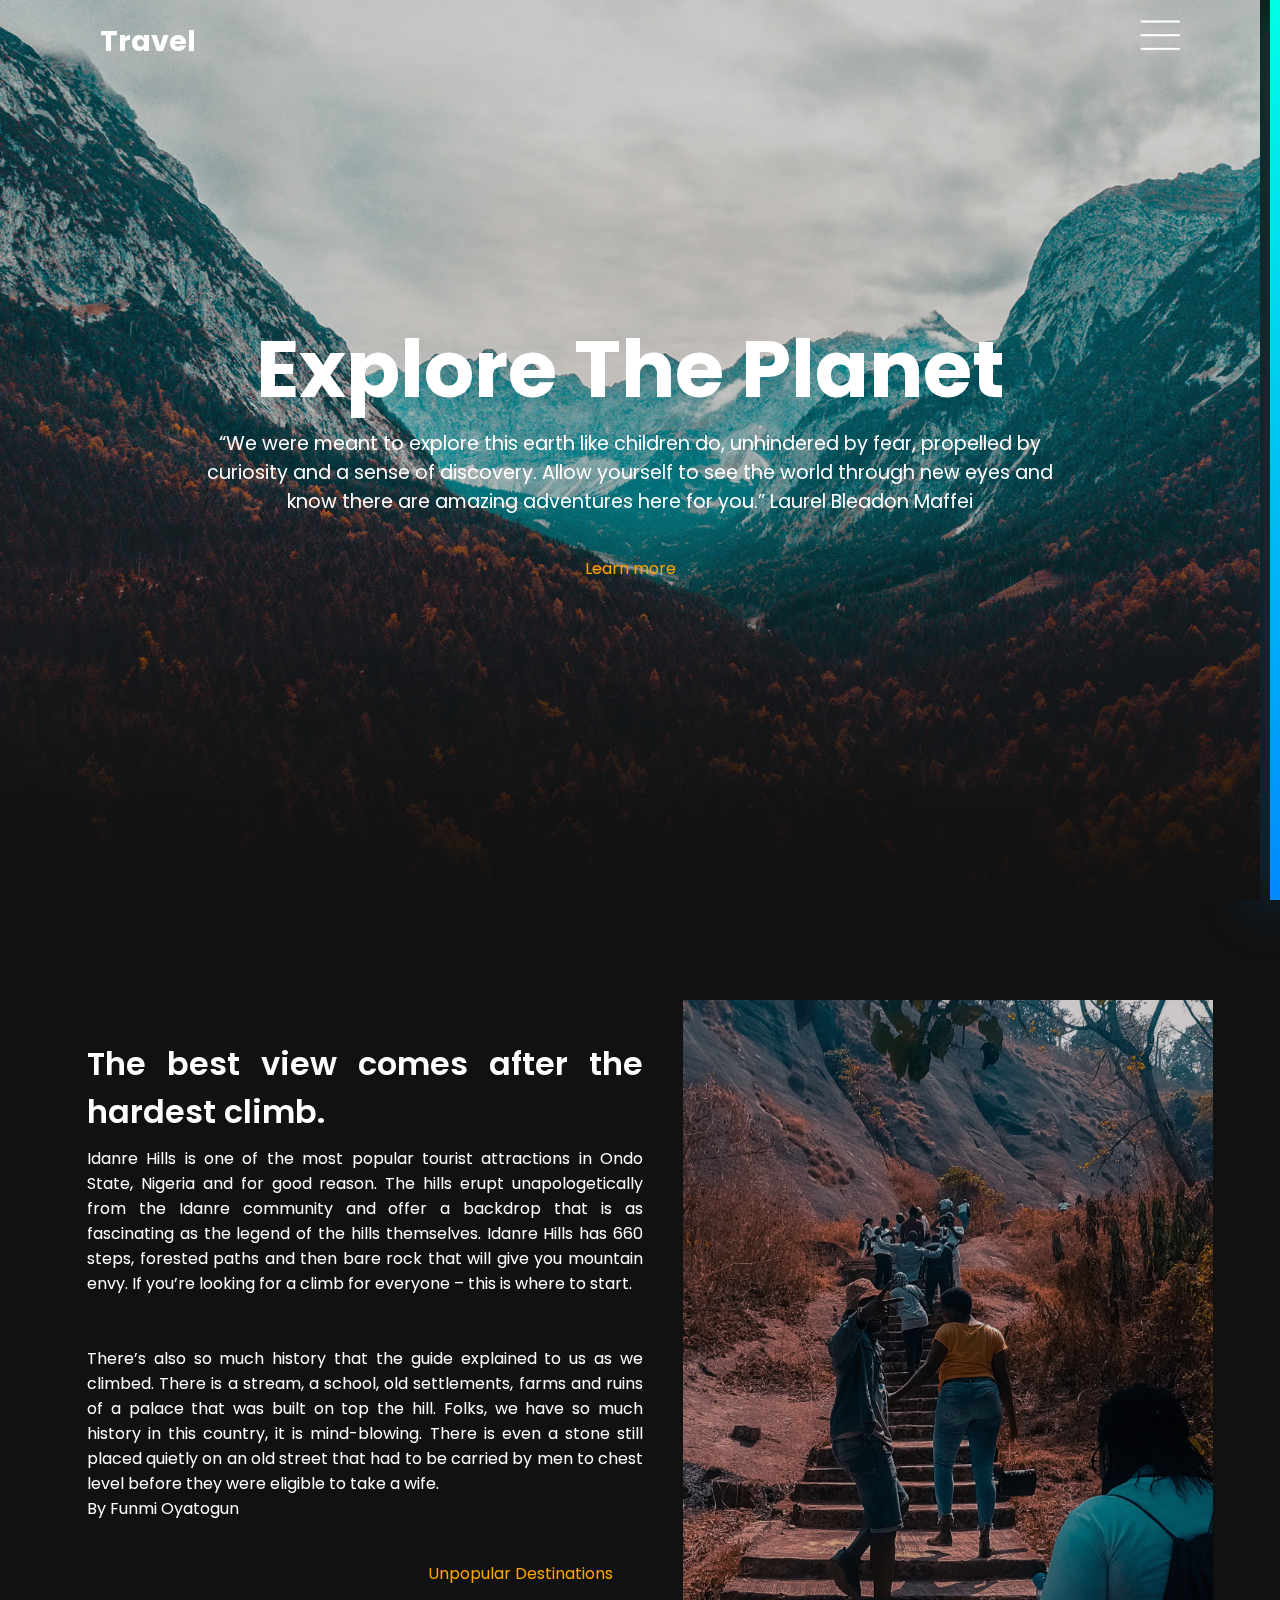
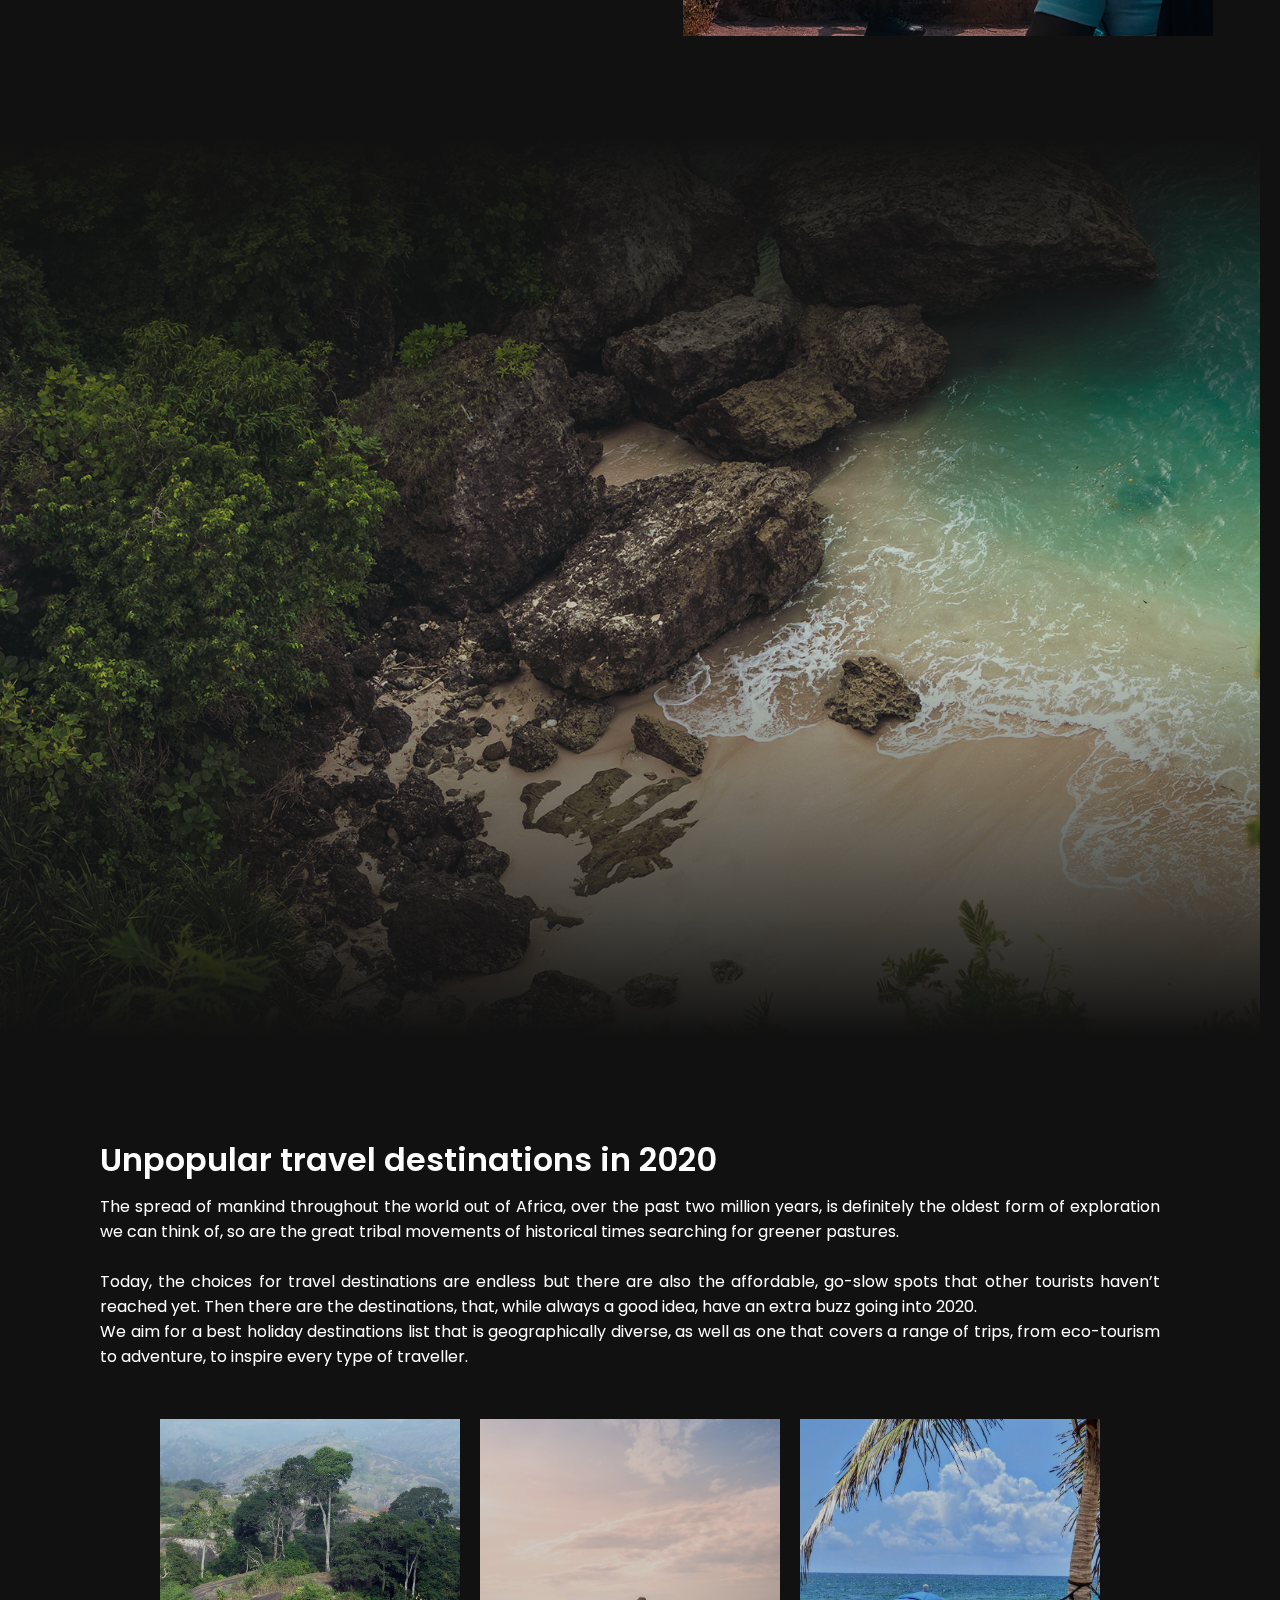
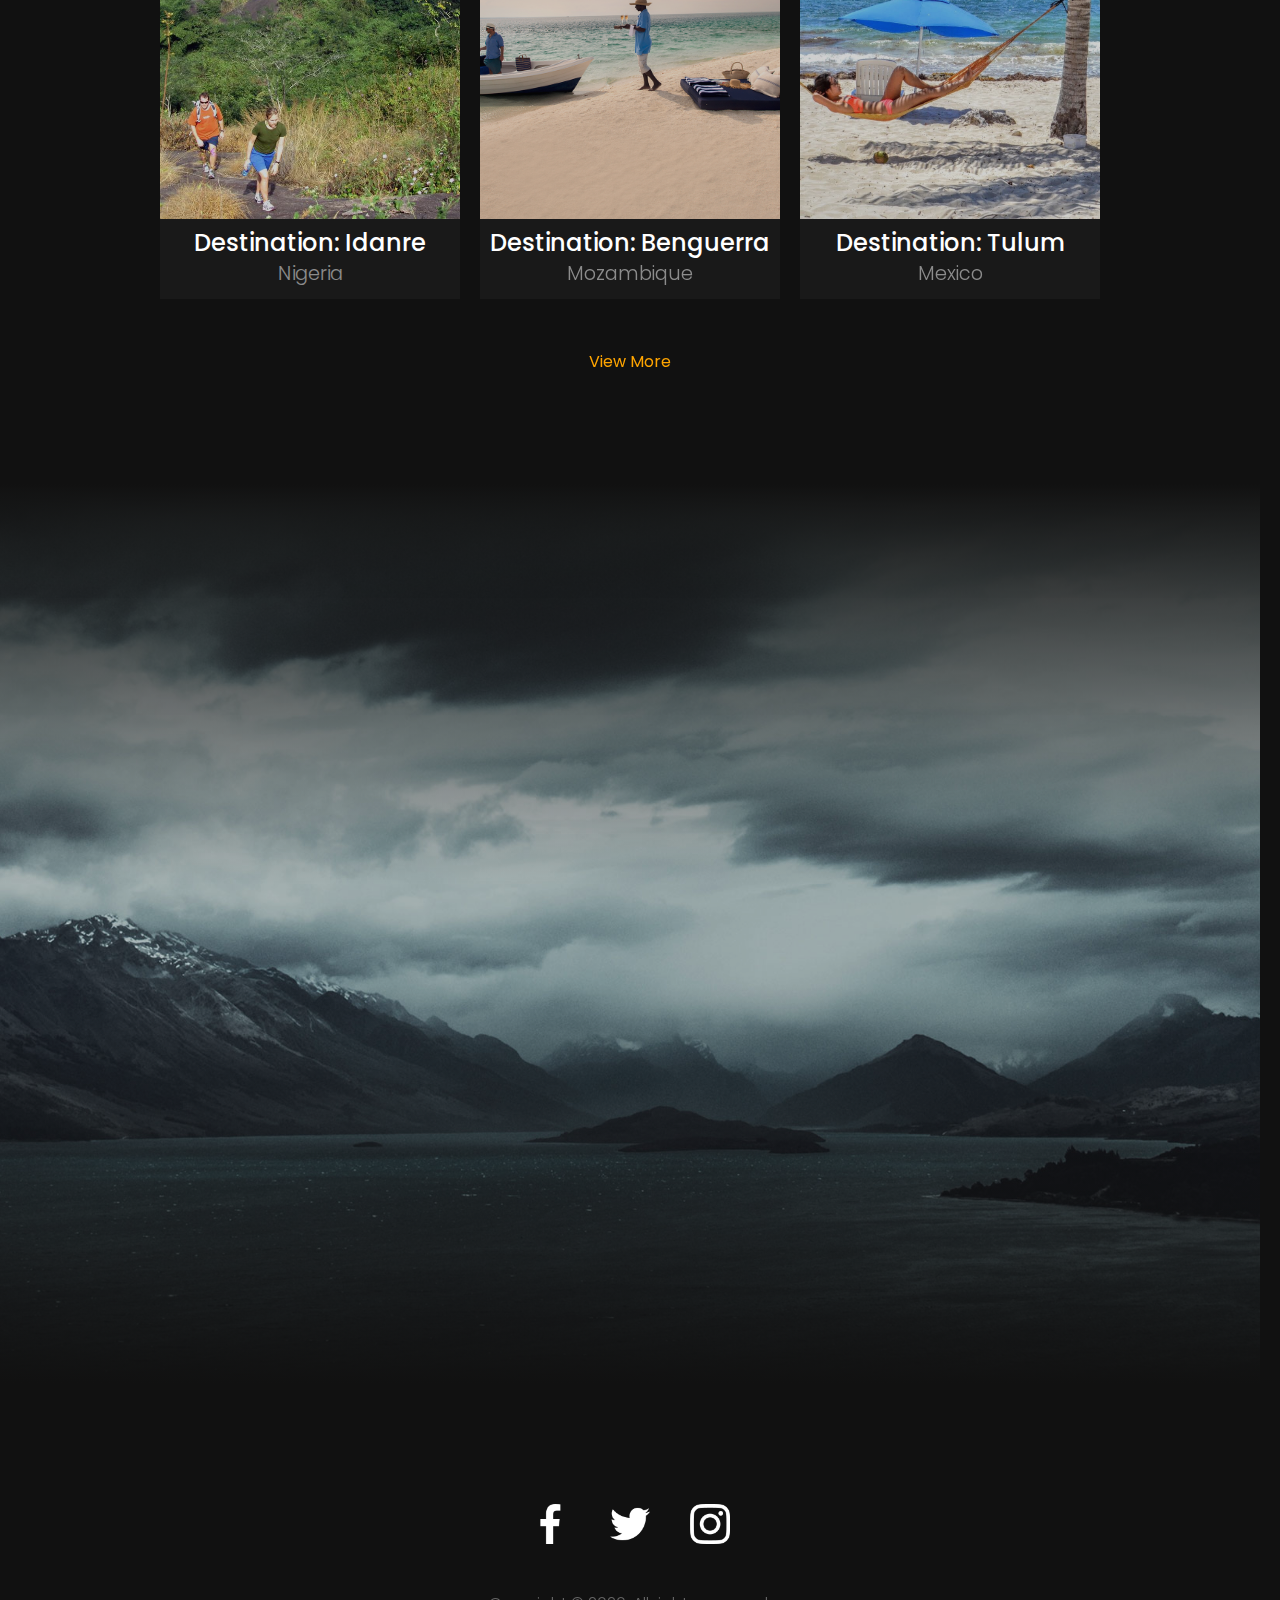
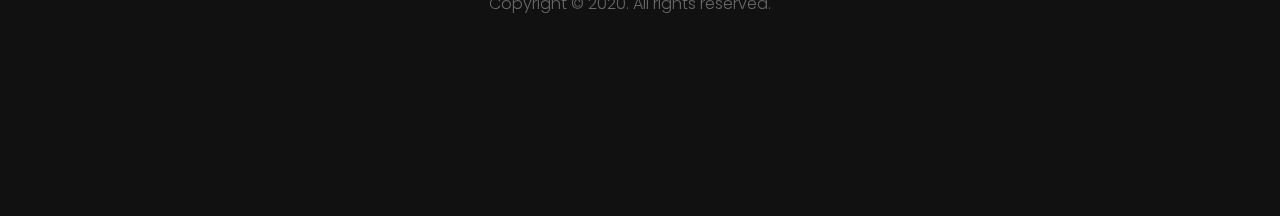
<file: index.html>
<!DOCTYPE html>
<html lang="en" dir="ltr">
  <head>
    <meta charset="utf-8">
    <meta name="viewport" content="width=device-width, initial-scale=1.0">
    <title>Exploration and Travel Destinations</title>
    <link rel="stylesheet" href="idanre.css">
    <style >
      #scrollpath{
        position: fixed;
        top: 0;
        right: 0;
        width: 10px;
        height: 100%;
        background: rgba(255, 255, 255, 0.05);
      }
      #progressbar{
        position: fixed;
        top: 0;
        right: 0;
        width: 10px;
        height: 100%;
        background: linear-gradient(to top, #008aff, #00ffe7);
        animation: animate 5s linear infinite;
      }
      #progressbar:before,
      #progressbar:after{
        content:'';
        position: absolute;
        top: 0;
        left: 0;
        width: 100%;
        height: 100%;
        background: linear-gradient(to top, #008aff, #00ffe7);
      }
      #progressbar:after{
        filter: blur(30px);
      }
      @keyframes animate{
        0%, 100%{
          filter: hue-rotate(0deg);
        }
        50%{
          filter: hue-rotate(360deg);
        }
      }
      ::-webkit-scrollbar{
        width: 0;
      }
    </style>
  </head>
  <body>

    <div id='progressbar'></div>
    <div id='scrollbar'></div>
    <div id='percentage'></div>
    <section class='major'>
      <section class='header'>
        <a href="./entry.html" class='logo'><h2>Travel</h2></a>
        <div class='toggle'> <img src="toggle.png" alt="toggle-image"></div>
      </section>

      <section class='banner'>
        <img src="banner.jpg" class='fitBg' alt="mountainBanner">
        <div class="content">
          <h2>Explore The Planet</h2>
          <p>“We were meant to explore this earth like children do, unhindered by fear, propelled by curiosity and a sense of discovery. Allow yourself to see the world through new eyes and know there are amazing adventures here for you.” Laurel Bleadon Maffei</p>
          <!-- glowArea -->
          <a href="#about" class='btn'><span class='splitGlow'>Learn</span> <span class='splitGlow'>more</span></a>
        </div>
      </section>

      <section class='about' id='about'>
        <div class="contentBx">
          <h2 class='titleText'>The best view comes after the hardest climb.</h2>
          <p class='text'>Idanre Hills is one of the most popular tourist attractions in Ondo State, Nigeria and for good reason. The hills erupt unapologetically from the Idanre community and offer a backdrop that is as fascinating as the legend of the hills themselves. Idanre Hills has 660 steps, forested paths and then bare rock that will give you mountain envy. If you’re looking for a climb for everyone – this is where to start.</p>
          <br><br>
          <p class='text'>There’s also so much history that the guide explained to us as we climbed. There is a stream, a school, old settlements, farms and ruins of a palace that was built on top the hill. Folks, we have so much history in this country, it is mind-blowing. There is even a stone still placed quietly on an old street that had to be carried by men to chest level before they were eligible to take a wife. </p>
          <p class='text'>By Funmi Oyatogun</p>
          <!-- glowArea -->
          <a href="#destination" class='btn'> <span class='splitGlow'>Unpopular</span> <span class='splitGlow'>Destinations</span></a>
        </div>
        <div class="imgBx">
          <img src="idanre1.jpeg" class='fitBg' alt="">
          <!-- img1.jpg -->
        </div>
      </section>

      <section class='banner2'>
        <img src="banner2.jpg" class='fitBg' alt="">
      </section>

      <section class="destination" id='destination'>
        <div class="content">
          <h2 class='titleText'>Unpopular travel destinations in 2020</h2>
          <p class="text">The spread of mankind throughout the world out of Africa, over the past two million years, is definitely the oldest form of exploration we can think of, so are the great tribal movements of historical times searching for greener pastures.
          </p><br>
          <p class='text'>Today, the choices for travel destinations are endless but there are also the affordable, go-slow spots that other tourists haven’t reached yet. Then there are the destinations, that, while always a good idea, have an extra buzz going into 2020.</p>
          <p class='text'>We aim for a best holiday destinations list that is geographically diverse, as well as one that covers a range of trips, from eco-tourism to adventure, to inspire every type of traveller.</p>
        </div>
        <div class="destinationList">
          <div class="box">
            <div class="imgBx">
              <img src="idanre2.jpg" class="fitBg" alt="">
              <!-- destination1.jpg -->
            </div>
            <div class="content">
              <h2><a href=" https://www.tripadvisor.com/Attraction_Review-g8642538-d12785874-Reviews-Idanre_Hills-Idanre_Ondo_State.html"> Destination:  Idanre<br><span>Nigeria</span></a></h2>
            </div>
          </div>
          <div class="box">
            <div class="imgBx">
              <img src="benguerra.jpg" class="fitBg" alt="">
              <!-- destination2.jpg -->
            </div>
            <div class="content">
              <h2><a href="https://yellowzebrasafaris.com/mozambique/accommodation/beach-resorts/azura-benguerra/"> Destination:  Benguerra<br><span>Mozambique</span></a></h2>
            </div>
          </div>
          <div class="box">
            <div class="imgBx">
              <img src="tulumC.jpg" class="fitBg" alt="">
              <!-- destination3.jpg -->
            </div>
            <div class="content">
              <h2><a href="https://www.tripadvisor.com/Attraction_Review-g150813-d9564955-Reviews-Tulum_Beach-Tulum_Yucatan_Peninsula.html">Destination: Tulum<br><span>Mexico</span></a></h2>
            </div>
          </div>
        </div>
        <!-- glowArea -->
        <a href="#" class='btn'><span class='splitGlow'>View</span> <span class='splitGlow'>More</span></a>
      </section>

      <section class='banner3'>
        <img src="banner3.jpg" class='fitBg' alt="">
      </section>

      <section class='footer'>
        <ul class='sci'>
          <li> <a href="https://www.facebook.com/Tyrexprime/"> <img src="facebook.png" alt=""> </a> </li>
          <li> <a href="#"> <img src="twitter.png" alt=""> </a> </li>
          <li> <a href="https://www.instagram.com/tyrexprime/"> <img src="instagram.png" alt=""> </a> </li>
        </ul>
        <h4 class='copyright'>Copyright &#169 2020. All rights reserved.</h4>
      </section>

    </section>
    <script type="text/javascript">
      var progressbar= document.getElementById("progressbar");
      var totalHeight = document.body.scrollHeight - window.innerHeight;
      window.onscroll = function(){
        var progress = (window.pageYOffset / totalHeight)*100;
        progressbar.style.height = progress + "%";
      }
    </script>

  </body>
</html>
</file>
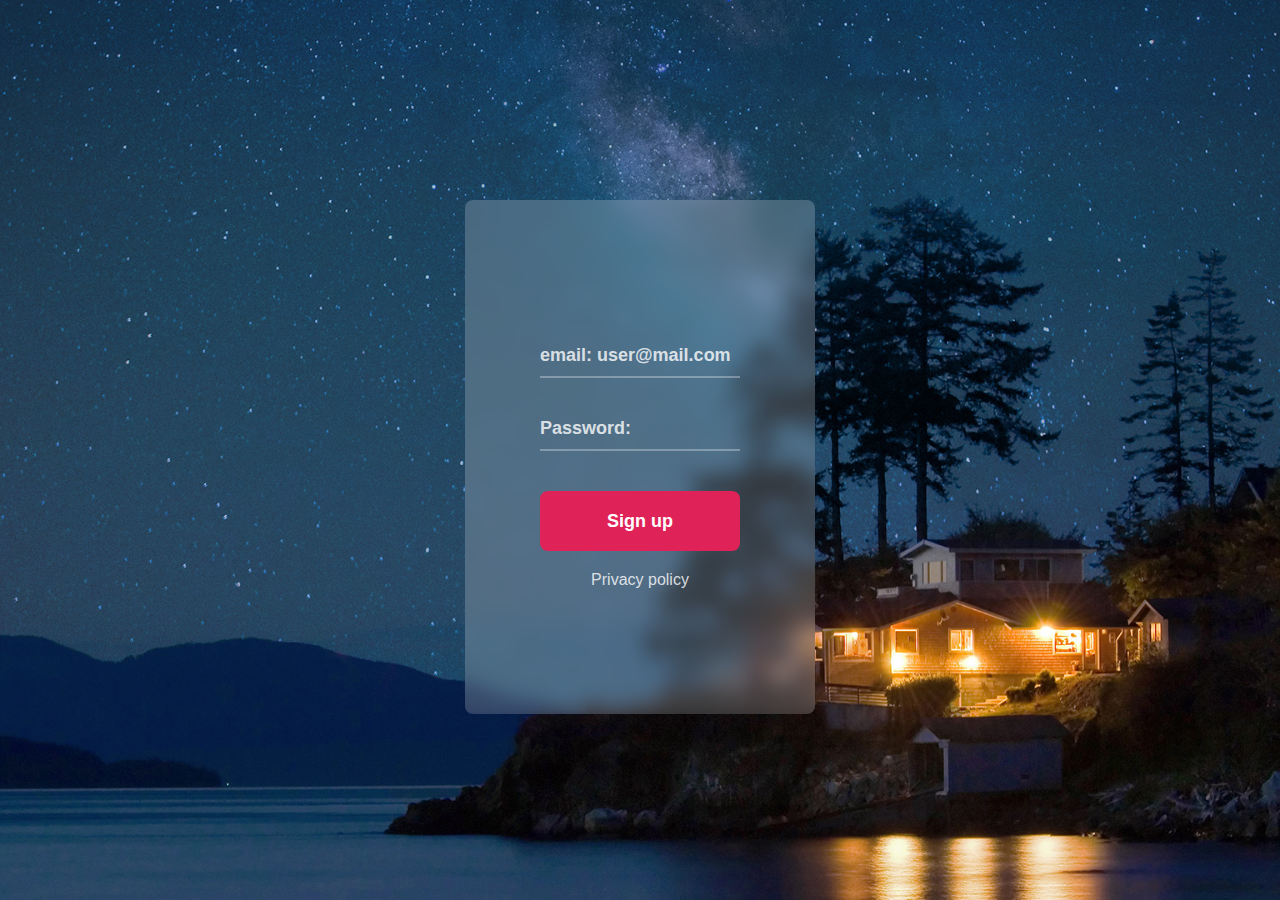
<file: entry.html>
<!DOCTYPE html>
<html lang="en" dir="ltr">
  <head>
    <meta charset="utf-8">
    <link rel="stylesheet" href="entry.css">
    <title>Sign Up</title>
  </head>
  <body>
    <main>
      <div id="container" >
        <form class="" action="./index.html" method="get">
          <input type="email" placeholder="email: user@mail.com"><br>
          <input  type="Password" placeholder="Password: "><br>
          <input type="submit" name="" value="Sign up"><br>
          <span> <a href="./privacyPolicy.html">Privacy policy</a> </span>
        </form>
      </div>
    </main>
  </body>
</html>
</file>
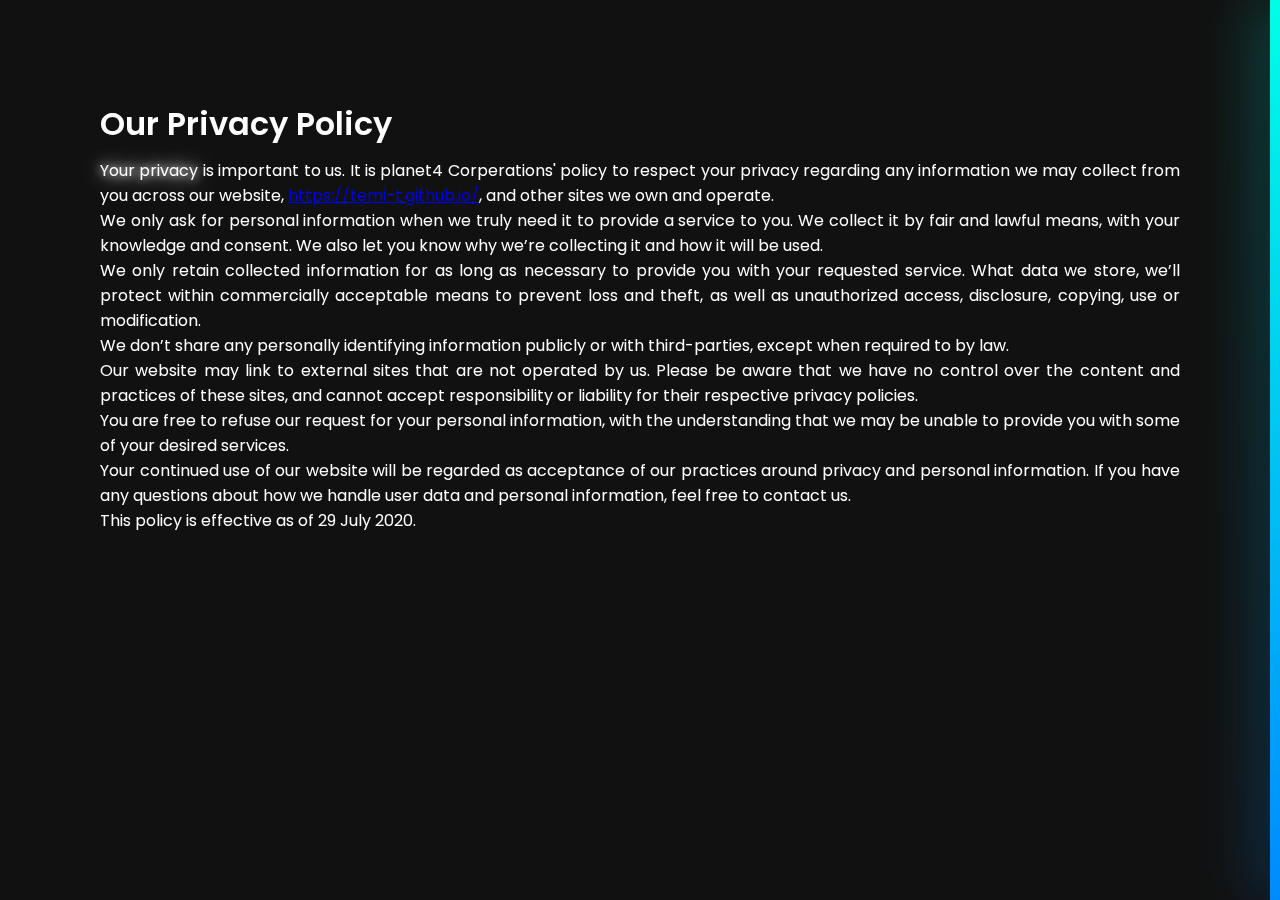
<file: privacyPolicy.html>
<!DOCTYPE html>
<html lang="en" dir="ltr">
  <head>
    <meta charset="utf-8">
    <title>Our privacy policy</title>
    <link rel="stylesheet" href="idanre.css">
    <style >
      #scrollpath{
        position: fixed;
        top: 0;
        right: 0;
        width: 10px;
        height: 100%;
        background: rgba(255, 255, 255, 0.05);
      }
      #progressbar{
        position: fixed;
        top: 0;
        right: 0;
        width: 10px;
        height: 100%;
        background: linear-gradient(to top, #008aff, #00ffe7);
        animation: animate 5s linear infinite;
      }
      #progressbar:before,
      #progressbar:after{
        content:'';
        position: absolute;
        top: 0;
        left: 0;
        width: 100%;
        height: 100%;
        background: linear-gradient(to top, #008aff, #00ffe7);
      }
      #progressbar:after{
        filter: blur(30px);
      }
      @keyframes animate{
        0%, 100%{
          filter: hue-rotate(0deg);
        }
        50%{
          filter: hue-rotate(360deg);
        }
      }
      ::-webkit-scrollbar{
        width: 0;
      }
      span{
        color: #fff;
        text-shadow: 0 0 10px #fff,
                     0 0 20px #fff,
                     0 0 40px #fff,
                     0 0 80px #fff,
                     0 0 160px #fff;
      }
    </style>
  </head>

  <body>
    <div id='progressbar'></div>
    <div id='scrollbar'></div>
    <div id='percentage'></div>
    <section>
      <div class="content">
        <h2 class='titleText'>   Our Privacy Policy</h2>
        <p class="text"><span>Your privacy</span> is important to us. It is planet4 Corperations' policy to respect your privacy regarding any information we may collect from you across our website, <a href="https://temi-t.github.io/">https://temi-t.github.io/</a>, and other sites we own and operate.</p>
        <p class="text">We only ask for personal information when we truly need it to provide a service to you. We collect it by fair and lawful means, with your knowledge and consent. We also let you know why we’re collecting it and how it will be used.</p>
        <p class="text">We only retain collected information for as long as necessary to provide you with your requested service. What data we store, we’ll protect within commercially acceptable means to prevent loss and theft, as well as unauthorized access, disclosure, copying, use or modification.</p>
        <p class="text">We don’t share any personally identifying information publicly or with third-parties, except when required to by law.</p>
        <p class="text">Our website may link to external sites that are not operated by us. Please be aware that we have no control over the content and practices of these sites, and cannot accept responsibility or liability for their respective privacy policies.</p>
        <p class="text">You are free to refuse our request for your personal information, with the understanding that we may be unable to provide you with some of your desired services.</p>
        <p class="text">Your continued use of our website will be regarded as acceptance of our practices around privacy and personal information. If you have any questions about how we handle user data and personal information, feel free to contact us.</p>
        <p class="text">This policy is effective as of 29 July 2020.</p>
      </div>
    </section>
  </body>
</html>
</file>
<file: idanre.css>
@import url('https://fonts.googleapis.com/css?family=Poppins:wght@200;300;400;500;600;700;800;900&diplay=swap');

*{
  margin: 0;
  padding: 0;
  box-sizing: border-box;
  font-family: 'Poppins', sans-serif;
  scroll-behavior: smooth;
}
body{
  background: #111;
}
section{
  position: relative;
  padding: 100px;
}
.header{
  position: absolute;
  top: 0;
  left: 0;
  z-index: 1000000;
  display: flex;
  justify-content: space-between;
  width: 100%;
  padding-top: 20px;
  padding-bottom: 20px;
}
.header .logo{
  color: #fff;
  text-decoration: none;
  font-size: 1.2em;
}
.header .toggle img{
  max-width: 40px;
  cursor: pointer;
}
.banner{
  position: relative;
  width: 100%;
  min-height: 100vh;
  display: flex;
  justify-content: center;
  align-items: center;
}
/* affects image bottom */
.banner:before{
  content: '';
  position: absolute;
  bottom: 0;
  left:0;
  width: 100%;
  height: 400px;
  z-index: 1;
  background: linear-gradient(to top, #111, transparent);
}
.banner .content{
  position: relative;
  max-width: 900px;
  text-align: center;
  z-index: 1;
}
.banner .content h2{
  color: #fff;
  font-size: 5em;
}
.banner .content p{
  color: #fff;
  font-size: 1.2em;
}
.btn{
  position: relative;
  display: inline-block;
  margin-top: 30px;
  padding: 10px 30px;
  background: transparent;
  color: orange;
  text-decoration: none;
}
.btn span{
  transition: 0.3s;
}
.btn:hover span{
  color: #fff;
  text-shadow: 0 0 10px #fff,
               0 0 20px #fff,
               0 0 40px #fff,
               0 0 80px #fff,
               0 0 160px #fff;
}
/* splitGlow */
.btn:hover span:nth-child(1){
  margin-right: 5px;
}
.btn:hover span:nth-child(2){
  margin-left: 5px;
}




.fitBg{
  position: absolute;
  top: 0;
  left: 0;
  width: 100%;
  height: 100%;
  object-fit: cover;
  opacity:0.8;
}
.about{
  position: relative;
  width: 100%;
  display: flex;
  justify-content: center;
}
.about .contentBx{
  min-width: 60%;
  width: 50%;
  text-align: end;
  padding: 40px;
}
.titleText{
  text-align: justify;
  text-justify: inter-word;
  font-weight: 600;
  color: #fff;
  font-size: 2em;
  margin-bottom: 10px;
  letter-spacing: normal;
}
.text{
  color: #fff;
  font-size: 1em;
  text-align: justify;
  text-justify: inter-word;
  letter-spacing: normal;
  font-weight: 3em;
}
.about .imgBx{
  position: relative;
  min-width: 50%;
  width: 50%;
  min-height: 500px;
}
.banner2, .banner3
{
  position: relative;
  width: 100%;
  min-height: 100vh;
  display: flex;
  justify-content: center;
  align-items: center;
}
/* affects image bottom */
.banner2:before,
.banner3:before
{
  content: '';
  position: absolute;
  bottom: 0;
  left: 0;
  width: 100%;
  height: 400px;
  z-index: 1;
  background: linear-gradient(to top, #111, transparent);
}
/* affects image top */
.banner2:after,
.banner3:after
{
  content: '';
  position: absolute;
  top: 0;
  left: 0;
  width: 100%;
  height: 400px;
  z-index: 1;
  background: linear-gradient(to bottom, #111, transparent);
}
.destination{
  text-align: center;
}
.destination .content{
  text-align: center;
}
.destination .content a{
  text-decoration: none;
  color: #fff;
}
.destination .destinationList{
  position: relative;
  display: flex;
  justify-content: center;
  align-items: center;
  flex-wrap: wrap;
  margin-top: 40px;
}
.destination .destinationList .box{
  position: relative;
  min-width: 300px;
  height: 480px;
  background: #191919;
  transition: 0.5s;
  margin: 10px;
}
.destination .destinationList:hover .box{
  opacity: 0.2;
}
.destination .destinationList .box:hover{
  opacity: 1;
}
.destination .destinationList .box .imgBx{
  position: relative;
  width: 100%;
  /* box-Height480px-imgBx_Height400px */
  height: 400px;
}
.destination .destinationList .box .content{
    width: 100%;
    height: 80px;
    display: flex;
    justify-content: center;
    align-items: center;
}
.destination .destinationList .box .content h2{
  color: #fff;
  font-weight: 500;
  line-height: 1.2em;
}
.destination .destinationList .box .content h2 span{
  font-size: 0.8em;
  font-weight: 300;
  opacity: 0.5;
}
.footer{
  display: flex;
  justify-content: center;
  align-items: center;
  flex-direction: column;
}
.footer .sci{
  position: relative;
  display: flex;
}
.footer .sci li{
  list-style: none;
}
.footer .sci li a img{
  filter: invert(1);
  width: 40px;
  margin: 20px;
  transition: 0.5s;
}
.footer .sci li a img:hover{
  background:#e6ccff;
  border-radius: 8px;
}

.copyright{
  margin-top: 20px;
  font-weight: 300;
  color: #666;
  font-size: 16px;
}
@media(max-width: 800px){
  section {
    padding: 40px;
  }
  .banner .content h2 {
    font-size: 2.5em;
  }
  .about {
    flex-direction: column;
  }
  .about .contentBx,
  .about .imgBx
   {
    min-width: 100%;
    width: 100%;
    text-align: center;
    padding: 0;
  }
  .about .imgBx{
    min-height: 250px;
  }
  .btn{
    margin-bottom: 30px;
  }
  .destination .destinationList .box {
    position: relative;
    max-width: 350px;
    min-width: initial;
    height: 400px;
  }
  .destination .destinationList .box .imgBx {
    height: 300px;
  }
  .footer .sci li a img {
    max-width: 30px;
  }
  .titleText {
    font-size: 1.5em;
  }
  .text {
    font-size: 0.9em;
  }

}

.major{
  padding-right: 20px;
  padding-left: 0;
  padding-top: 0;
}
</file>
<file: entry.css>
*{
  margin: 0;
  padding: 0;
  font-family: sans-serif;
  text-decoration: none;
}
main{
  height: 100vh;
  background: url(night.jpg) fixed no-repeat;
  background-position:center;
  background-size: cover;
}
#container{
  width: 350px;
  height: 514px;
  background: inherit;
  position: absolute;
  overflow: hidden;
  top: 50%;
  left: 50%;
  margin-left: -175px;
  margin-top: -250px;
  border-radius: 8px;
}
#container:before{
  width: 400px;
  height: 550px;
  content: "";
  position: absolute;
  top:-25px;
  left: -25px;
  bottom: 0;
  right: 0;
  background: inherit;
  box-shadow: inset 0 0 0 200px rgba(255,255,255,0.2);
  filter: blur(10px);
}

form{
  text-align: center;
  position: absolute;
  left: 50%;
  top: 50%;
  transform: translate(-50%, -50%);
}
input{
  background: 0;
  width: 200px;
  outline: 0;
  border: 0;
  border-bottom: 2px solid rgba(255,255,255,0.3);
  margin: 20px 0;
  padding-bottom: 10px;
  font-size: 18px;
  font-weight: bold;
  color: #fff;
}
input::placeholder{
  color: rgba(255,255,255,0.8);
}
input[type="submit"]{
  border: 0;
  border-radius: 8px;
  padding-bottom: 0;
  height: 60px;
  background: #df2359;
  color: white;
  cursor: pointer;
  transition: all 900ms ease-in-out;
}
input[type="submit"]:hover{
  background: #c0392B;
}
span a{
  color: rgba(255,255,255,0.8);
}
.pane{
  color: rgba(255,255,255,0.8);
}
</file>
